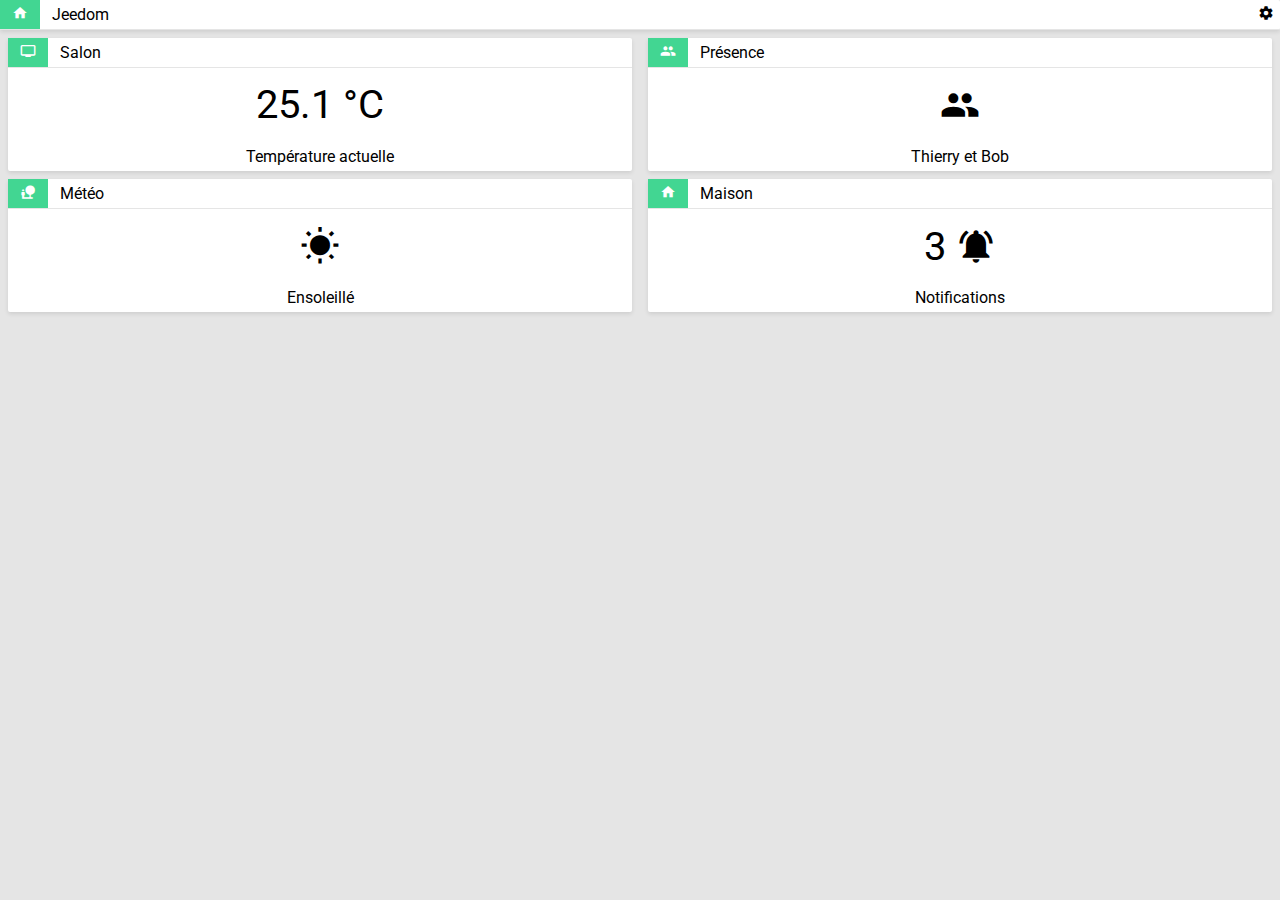
<file: site/index.html>
<!DOCTYPE html>
<html ng-app="JeedomApp">
<head>
	<meta charset="UTF-8">
	
	<link rel="stylesheet" href="http://maxcdn.bootstrapcdn.com/font-awesome/4.3.0/css/font-awesome.min.css">
	<link href="https://fonts.googleapis.com/icon?family=Material+Icons" rel="stylesheet">	
 	<!-- <link rel="stylesheet" href="http://ajax.googleapis.com/ajax/libs/angular_material/1.1.0-rc2/angular-material.min.css"> -->
 	
	<link href="css/style.css" id="cm-theme" media="screen" rel="stylesheet" type="text/css">
	<!-- <link href="css/style.css" id="cm-theme" media="screen" rel="stylesheet" type="text/css"> -->

	<!-- Google Analytics -->
	<script src="js/analytics/analytics.js"></script>
	<!-- End Google Analytics -->
</head>
<body ng-controller="PopupCtrl">
	<header>
	</header>
	<!-- Parametres -->
	<div ng-view></div>
	
	<!-- 
		Angular v.1.5.5
		http://ajax.googleapis.com/ajax/libs/angularjs/1.5.5/angular-modulename.js
	 -->
<!-- 	<script src="js/app/angular/angular.js"></script>  --> <!-- Angular Material requires Angular.js Libraries -->
	<script src="js/app/angular/1.5.3/angular.min.js"></script>
	<script src="js/app/angular/1.5.3/angular-animate.min.js"></script>
	<script src="js/app/angular/1.5.3/angular-aria.min.js"></script>
	<script src="js/app/angular/1.5.3/angular-messages.min.js"></script>


	<!-- Stats -->
	<script src="js/stats.js"></script>

	<!-- Angular Material Library -->
	<script src="js/app/angular/angular-material.min.js"></script>

	<script src="js/app/angular/resource.js"></script>
	<script src="js/app/angular/route.js"></script>
	<script src="js/app/angular/localStorageService.js"></script>
	<script src="js/app/angular/angular-jsonrpc-client.js"></script>


	<script src="js/app.js"></script>
	<script src="js/app/routes.js"></script>

	<!-- Controllers -->
	<script src="js/app/controllers/popupController.js"></script>
	<script src="js/app/controllers/settingsController.js"></script>
	<script src="js/app/controllers/defaultController.js"></script>

	<!-- Services -->
	<script src="js/app/services/dateTimeService.js"></script>
	<script src="js/app/services/jeedomService.js"></script>
	<script src="js/app/services/manifestService.js"></script>
	<script src="js/app/services/iconService.js"></script>
	<script src="js/app/services/chromeBrowserService.js"></script>
	<script src="js/app/services/myStorageService.js"></script>
	<script src="js/app/services/arrayService.js"></script>
	<script src="js/app/services/jeedomStorage.js"></script>
</body>
</html>
</file>
<file: site/css/style.css>
@import url(http://fonts.googleapis.com/css?family=Roboto:400,100,100italic,300,300italic,400italic,500,700,500italic,900,700italic,900italic);
/* line 1, C:/Users/eliorzou/Documents/tools/veille/web-jeedom/site/css/elements/_elements.sass */
* {
  font-family: 'Roboto', sans-serif;
  line-height: 1.2;
  vertical-align: middle; }

/* line 6, C:/Users/eliorzou/Documents/tools/veille/web-jeedom/site/css/elements/_elements.sass */
body {
  background: #e5e5e5;
  margin: 0;
  height: auto; }

/* line 11, C:/Users/eliorzou/Documents/tools/veille/web-jeedom/site/css/elements/_elements.sass */
h1 {
  font-size: 1.2rem;
  font-weight: 200;
  text-align: center; }

/* line 19, C:/Users/eliorzou/Documents/tools/veille/web-jeedom/site/css/elements/_elements.sass */
input[type=time]::-webkit-clear-button,
input[type=time]::-webkit-outer-spin-button,
input[type=time]::-webkit-inner-spin-button {
  display: none; }

/* line 22, C:/Users/eliorzou/Documents/tools/veille/web-jeedom/site/css/elements/_elements.sass */
input {
  border: none;
  border-bottom: 1px solid #e5e5e5;
  outline: none; }

/* line 27, C:/Users/eliorzou/Documents/tools/veille/web-jeedom/site/css/elements/_elements.sass */
a {
  display: flex;
  width: 100%;
  color: black;
  text-decoration: none;
  justify-content: space-between; }

/* line 2, C:/Users/eliorzou/Documents/tools/veille/web-jeedom/site/css/elements/_cards.sass */
.card {
  width: 50%;
  display: block;
  float: left; }

/* line 7, C:/Users/eliorzou/Documents/tools/veille/web-jeedom/site/css/elements/_cards.sass */
.card-content {
  box-shadow: 0 2px 4px rgba(0, 0, 0, 0.1);
  background: white;
  border-radius: 2px;
  user-select: none;
  animation: fly-in-from-left 500ms 1000ms ease both;
  transform-origin: top left;
  margin: 0 0.5rem 0.5rem; }
  /* line 15, C:/Users/eliorzou/Documents/tools/veille/web-jeedom/site/css/elements/_cards.sass */
  .card-content .action {
    padding: 0.3rem 0.75rem;
    border-left: 1px solid #e5e5e5; }
  /* line 18, C:/Users/eliorzou/Documents/tools/veille/web-jeedom/site/css/elements/_cards.sass */
  .card-content .separator {
    border-top: 1px solid #e5e5e5; }
  /* line 21, C:/Users/eliorzou/Documents/tools/veille/web-jeedom/site/css/elements/_cards.sass */
  .card-content .body, .card-content .title {
    display: flex; }
  /* line 23, C:/Users/eliorzou/Documents/tools/veille/web-jeedom/site/css/elements/_cards.sass */
  .card-content .title {
    border: none;
    border-bottom: 1px solid #e5e5e5; }
  /* line 28, C:/Users/eliorzou/Documents/tools/veille/web-jeedom/site/css/elements/_cards.sass */
  .card-content .icon {
    flex: 0 0 1rem;
    padding: 0.3rem 0.75rem;
    text-align: center; }
  /* line 33, C:/Users/eliorzou/Documents/tools/veille/web-jeedom/site/css/elements/_cards.sass */
  .card-content .text, .card-content .text-center, .card-content .text-value {
    flex: 1;
    padding: 0.3rem 0.75rem; }
  /* line 36, C:/Users/eliorzou/Documents/tools/veille/web-jeedom/site/css/elements/_cards.sass */
  .card-content .text-center, .card-content .text-value {
    text-align: center;
    text-overflow: ellipsis;
    overflow-x: hidden;
    white-space: nowrap; }
  /* line 42, C:/Users/eliorzou/Documents/tools/veille/web-jeedom/site/css/elements/_cards.sass */
  .card-content .text-value {
    font-size: 2.5rem;
    height: 65px;
    line-height: 65px; }
    /* line 47, C:/Users/eliorzou/Documents/tools/veille/web-jeedom/site/css/elements/_cards.sass */
    .card-content .text-value .material-icons {
      padding-bottom: 0.4rem; }
  /* line 50, C:/Users/eliorzou/Documents/tools/veille/web-jeedom/site/css/elements/_cards.sass */
  .card-content .badge {
    padding: 0.1rem 0.35rem;
    border-radius: 1rem;
    margin: 0.2rem 0.4rem; }
    /* line 54, C:/Users/eliorzou/Documents/tools/veille/web-jeedom/site/css/elements/_cards.sass */
    .card-content .badge .material-icons {
      margin-top: -0.1rem;
      text-align: center; }

/* line 59, C:/Users/eliorzou/Documents/tools/veille/web-jeedom/site/css/elements/_cards.sass */
.header .card-content {
  margin: 0 0 0.5rem; }

/* line 27, C:/Users/eliorzou/Documents/tools/veille/web-jeedom/site/css/style.sass */
.pointer,
.delete,
.hover-link {
  cursor: pointer; }

/* line 31, C:/Users/eliorzou/Documents/tools/veille/web-jeedom/site/css/style.sass */
.hover-link:hover {
  background: #e5e5e5;
  transition: all 500ms ease-in-out; }

/* line 35, C:/Users/eliorzou/Documents/tools/veille/web-jeedom/site/css/style.sass */
.no-margin-left {
  margin-left: 0 !important; }

/* line 38, C:/Users/eliorzou/Documents/tools/veille/web-jeedom/site/css/style.sass */
.no-margin-right {
  margin-right: 0 !important; }

/* line 41, C:/Users/eliorzou/Documents/tools/veille/web-jeedom/site/css/style.sass */
.hover-rotate {
  transition: all 500ms ease-in-out; }
  /* line 43, C:/Users/eliorzou/Documents/tools/veille/web-jeedom/site/css/style.sass */
  .hover-rotate:hover {
    transform: rotate(90deg); }

/* line 46, C:/Users/eliorzou/Documents/tools/veille/web-jeedom/site/css/style.sass */
.list {
  width: 100%;
  display: block;
  margin-left: -0.75rem;
  padding: 0.35rem 0.75rem;
  transition: all 500ms ease-in-out; }

/* line 53, C:/Users/eliorzou/Documents/tools/veille/web-jeedom/site/css/style.sass */
.checkbox {
  position: relative;
  margin: 0 1em 0 0;
  cursor: pointer; }
  /* line 57, C:/Users/eliorzou/Documents/tools/veille/web-jeedom/site/css/style.sass */
  .checkbox:after {
    content: "";
    position: absolute;
    top: -0.125em;
    left: 0;
    width: 1.1em;
    height: 1.1em;
    background: white;
    cursor: pointer; }
  /* line 66, C:/Users/eliorzou/Documents/tools/veille/web-jeedom/site/css/style.sass */
  .checkbox:before {
    transition: all 500ms ease-in-out;
    content: "";
    position: absolute;
    left: 0;
    z-index: 1;
    width: 0.75em;
    height: 0.75em;
    border: 1px solid #aaa; }
  /* line 76, C:/Users/eliorzou/Documents/tools/veille/web-jeedom/site/css/style.sass */
  .checkbox:checked:before {
    transform: rotate(-45deg);
    height: .45em;
    border-color: black;
    border-top-style: none;
    border-right-style: none; }

/* line 83, C:/Users/eliorzou/Documents/tools/veille/web-jeedom/site/css/style.sass */
.bar-chart {
  display: flex;
  align-items: flex-end;
  height: 20px;
  width: 100%; }
  /* line 88, C:/Users/eliorzou/Documents/tools/veille/web-jeedom/site/css/style.sass */
  .bar-chart .bar {
    width: 100%;
    border-top: 1px solid #1E88E5;
    background-color: #64B5F6; }

/* line 93, C:/Users/eliorzou/Documents/tools/veille/web-jeedom/site/css/style.sass */
.border-top {
  border-top: 1px solid #e5e5e5; }

/* line 96, C:/Users/eliorzou/Documents/tools/veille/web-jeedom/site/css/style.sass */
.error {
  border: solid 1px #B71C1C;
  background: #FEE; }

/* line 100, C:/Users/eliorzou/Documents/tools/veille/web-jeedom/site/css/style.sass */
.left {
  float: left; }

/* line 103, C:/Users/eliorzou/Documents/tools/veille/web-jeedom/site/css/style.sass */
.right, .settings {
  float: right; }

/* line 106, C:/Users/eliorzou/Documents/tools/veille/web-jeedom/site/css/style.sass */
.settings {
  cursor: pointer;
  font-size: 1.3em; }

/* line 111, C:/Users/eliorzou/Documents/tools/veille/web-jeedom/site/css/style.sass */
.right, .settings {
  margin-left: 0.35rem; }

/* line 114, C:/Users/eliorzou/Documents/tools/veille/web-jeedom/site/css/style.sass */
.red-background {
  background-color: #B71C1C; }

/* line 116, C:/Users/eliorzou/Documents/tools/veille/web-jeedom/site/css/style.sass */
.blue-background {
  background-color: #1E88E5; }

/* line 118, C:/Users/eliorzou/Documents/tools/veille/web-jeedom/site/css/style.sass */
.grey-background {
  background-color: grey; }

/* line 120, C:/Users/eliorzou/Documents/tools/veille/web-jeedom/site/css/style.sass */
.green-background {
  background-color: #42d692; }

/* line 124, C:/Users/eliorzou/Documents/tools/veille/web-jeedom/site/css/style.sass */
.material-icons {
  font-size: inherit; }
  /* line 126, C:/Users/eliorzou/Documents/tools/veille/web-jeedom/site/css/style.sass */
  .material-icons.md-red {
    color: #B71C1C; }
  /* line 128, C:/Users/eliorzou/Documents/tools/veille/web-jeedom/site/css/style.sass */
  .material-icons.md-grey {
    color: grey; }
  /* line 130, C:/Users/eliorzou/Documents/tools/veille/web-jeedom/site/css/style.sass */
  .material-icons.md-white {
    color: white; }
  /* line 132, C:/Users/eliorzou/Documents/tools/veille/web-jeedom/site/css/style.sass */
  .material-icons.md-blue {
    color: #1E88E5; }
  /* line 134, C:/Users/eliorzou/Documents/tools/veille/web-jeedom/site/css/style.sass */
  .material-icons.md-green {
    color: #42d692; }

/* line 137, C:/Users/eliorzou/Documents/tools/veille/web-jeedom/site/css/style.sass */
.red-text {
  color: #B71C1C; }

/* line 139, C:/Users/eliorzou/Documents/tools/veille/web-jeedom/site/css/style.sass */
.grey-text {
  color: grey; }

/* line 141, C:/Users/eliorzou/Documents/tools/veille/web-jeedom/site/css/style.sass */
.white-text {
  color: white; }

/* line 143, C:/Users/eliorzou/Documents/tools/veille/web-jeedom/site/css/style.sass */
.blue-text {
  color: #1E88E5; }

/* line 145, C:/Users/eliorzou/Documents/tools/veille/web-jeedom/site/css/style.sass */
.green-text {
  color: #42d692; }

/*# sourceMappingURL=style.css.map */
</file>
